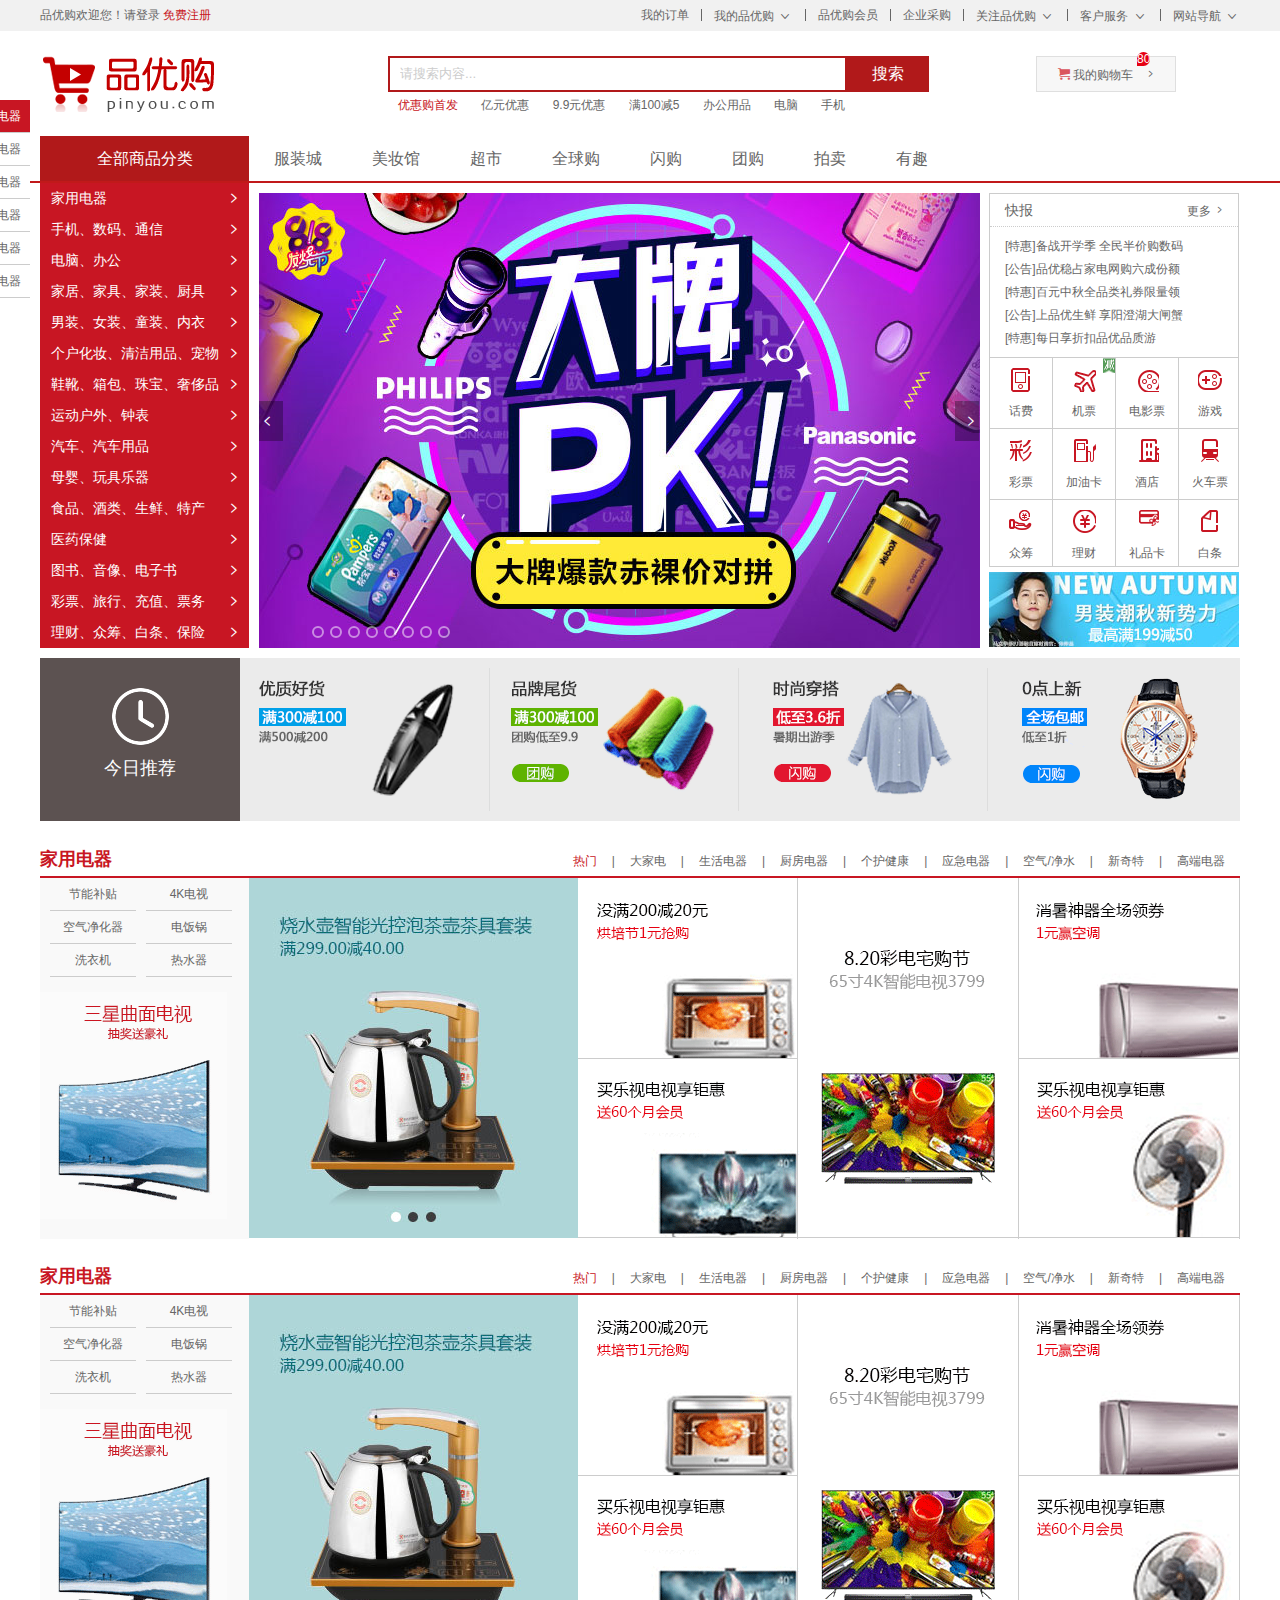
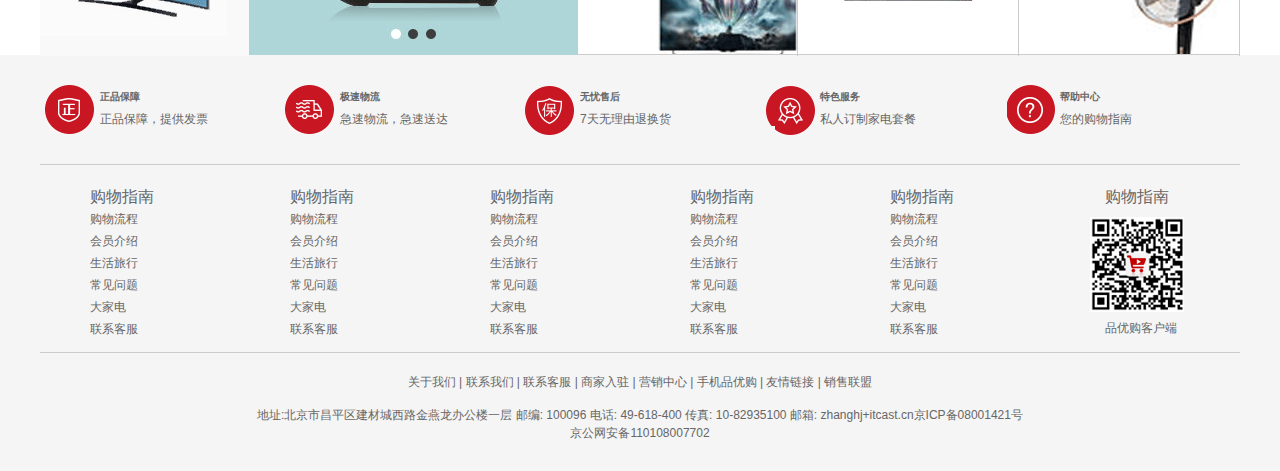
<file: index.html>
<!DOCTYPE html>
<html lang="en">

<head>
  <meta charset="UTF-8">
  <meta http-equiv="X-UA-Compatible" content="IE=edge">
  <meta name="viewport" content="width=device-width, initial-scale=1.0">
  <title>首页</title>
  <!-- 引入ico图标 -->
  <link rel="shortcut icon" href="./favicon.ico">
  <!-- 初始样式 -->
  <link rel="stylesheet" href="css/base.css">
  <!-- 公共样式 -->
  <link rel="stylesheet" href="css/common.css">
  <!-- 首页样式 -->
  <link rel="stylesheet" href="css/index.css">
</head>

<body>
  <!-- shortcut 开始 -->
  <div class="shortcut">
    <div class="w">
      <div class="fl">
        <ul>
          <li>品优购欢迎您！</li>
          <li>
            <a href="#">请登录</a>
            <a href="#" class="style-red">免费注册</a>
          </li>
        </ul>
      </div>

      <div class="fr">
        <ul>
          <li><a href="">我的订单</a></li>
          <li class="spacer"></li>
          <li>
            <a href="">我的品优购</a>
            <i class="icomoon"></i>
          </li>
          <li class="spacer"></li>
          <li><a href="">品优购会员</a></li>
          <li class="spacer"></li>
          <li><a href="">企业采购</a></li>
          <li class="spacer"></li>
          <li>
            <a href="">关注品优购</a>
            <i class="icomoon"></i>
          </li>
          <li class="spacer"></li>
          <li>
            <a href="">客户服务</a>
            <i class="icomoon"></i>
          </li>
          <li class="spacer"></li>
          <li>
            <a href="">网站导航</a>
            <i class="icomoon"></i>
          </li>
        </ul>
      </div>
    </div>
  </div>
  <!-- shortcut 结束 -->

  <!-- header 开始 -->
  <div class="header w">
    <div class="logo">
      <h1>
        <a href="index.html">品优购</a>
      </h1>
    </div>
    <!-- search -->
    <div class="search">
      <input type="text" class="text" value="请搜索内容...">
      <button class="btn">搜索</button>
    </div>
    <!-- hotword -->
    <div class="hotword">
      <a href="#" class="style-red">优惠购首发</a>
      <a href="#">亿元优惠</a>
      <a href="#">9.9元优惠</a>
      <a href="#">满100减5</a>
      <a href="#">办公用品</a>
      <a href="#">电脑</a>
      <a href="#">手机</a>
    </div>
    <div class="shopcar">
      <i class="car"></i>
      我的购物车
      <i class="arrow"></i>
      <i class="count">80</i>
    </div>
  </div>
  <!-- header 结束 -->

  <!-- nav 开始 -->
  <div class="nav">
    <div class="w">
      <div class="dropdown fl">
        <div class="dt">全部商品分类</div>
        <div class="dd">
          <ul>
            <li class="menu-item"><a href="#">家用电器</a><i></i></li>
            <li class="menu-item"><a href="list.html">手机、数码、通信</a><i></i></li>
            <li class="menu-item"><a href="#">电脑、办公</a><i></i></li>
            <li class="menu-item"><a href="#">家居、家具、家装、厨具</a><i></i></li>
            <li class="menu-item"><a href="#">男装、女装、童装、内衣</a><i></i></li>
            <li class="menu-item"><a href="#">个户化妆、清洁用品、宠物</a><i></i></li>
            <li class="menu-item"><a href="#">鞋靴、箱包、珠宝、奢侈品</a><i></i></li>
            <li class="menu-item"><a href="#">运动户外、钟表</a><i></i></li>
            <li class="menu-item"><a href="#">汽车、汽车用品</a><i></i></li>
            <li class="menu-item"><a href="#">母婴、玩具乐器</a><i></i></li>
            <li class="menu-item"><a href="#">食品、酒类、生鲜、特产</a><i></i></li>
            <li class="menu-item"><a href="#">医药保健</a><i></i></li>
            <li class="menu-item"><a href="#">图书、音像、电子书</a><i></i></li>
            <li class="menu-item"><a href="#">彩票、旅行、充值、票务</a><i></i></li>
            <li class="menu-item"><a href="#">理财、众筹、白条、保险</a><i></i></li>
          </ul>
        </div>
      </div>
      <div class="navitems fl">
        <ul>
          <li><a href="#">服装城</a></li>
          <li><a href="#">美妆馆</a></li>
          <li><a href="#">超市</a></li>
          <li><a href="#">全球购</a></li>
          <li><a href="#">闪购</a></li>
          <li><a href="#">团购</a></li>
          <li><a href="#">拍卖</a></li>
          <li><a href="#">有趣</a></li>
        </ul>
      </div>
    </div>
  </div>
  <!-- nav结束 -->

  <!-- main 开始 -->
  <div class="w">
    <div class="main">
      <div class="focus fl">
        <a href="#" class="arrow-l">  </a>
        <a href="#" class="arrow-r">  </a>
        <!-- <img src="upload/focus.jpg" alt=""> -->
        <ul>
          <li><a href="#"><img src="upload/focus.jpg" alt=""></a></li>
        </ul>
        <ol class="circle">
          <li></li>
          <li></li>
          <li></li>
          <li></li>
          <li></li>
          <li></li>
          <li></li>
          <li></li>
        </ol>
      </div>
      <div class="newsflash fr">
        <div class="news">
          <div class="news-hd">
            快报
            <a href="#">更多</a>
          </div>
          <div class="news-bd">
            <ul>
              <li><a href="#">[特惠]备战开学季 全民半价购数码</a></li>
              <li><a href="#">[公告]品优稳占家电网购六成份额</a></li>
              <li><a href="#">[特惠]百元中秋全品类礼券限量领</a></li>
              <li><a href="#">[公告]上品优生鲜 享阳澄湖大闸蟹</a></li>
              <li><a href="#">[特惠]每日享折扣品优品质游</a></li>
            </ul>
          </div>
        </div>
        <div class="lifeservice">
          <ul>
            <li>
              <a href="#">
                <i class="service_ico service_ico_huafei"></i>
                <p>话费</p>
              </a>
            </li>
            <li>
              <a href="#">
                <i class="service_ico service_ico_feiji"></i>
                <p>机票</p>
              </a>
              <span class="hot"></span>
            </li>
            <li>
              <a href="#">
                <i class="service_ico service_ico_dianyingpiao"></i>
                <p>电影票</p>
              </a>
            </li>
            <li>
              <a href="#">
                <i class="service_ico service_ico_game"></i>
                <p>游戏</p>
              </a>
            </li>
            <li>
              <a href="#">
                <i class="service_ico service_ico_caipiao"></i>
                <p>彩票</p>
              </a>
            </li>
            <li>
              <a href="#">
                <i class="service_ico service_ico_jiayouka"></i>
                <p>加油卡</p>
              </a>
            </li>
            <li>
              <a href="#">
                <i class="service_ico service_ico_jiudian"></i>
                <p>酒店</p>
              </a>
            </li>
            <li>
              <a href="#">
                <i class="service_ico service_ico_huochepiao"></i>
                <p>火车票</p>
              </a>
            </li>
            <li>
              <a href="#">
                <i class="service_ico service_ico_zhongchou"></i>
                <p>众筹</p>
              </a>
            </li>
            <li>
              <a href="#">
                <i class="service_ico service_ico_licai"></i>
                <p>理财</p>
              </a>
            </li>
            <li>
              <a href="#">
                <i class="service_ico service_ico_lipinka"></i>
                <p>礼品卡</p>
              </a>
            </li>
            <li>
              <a href="#">
                <i class="service_ico service_ico_baitiao"></i>
                <p>白条</p>
              </a>
            </li>
          </ul>
        </div>
        <div class="bargain">
          <img src="upload/bargain.jpg" alt="">
        </div>
      </div>
    </div>
  </div>
  <!-- main 结束 -->

  <!-- 推荐服务模块 开始 -->
  <div class="recommend w">
    <div class="recom-hd fl">
      <img src="img/clock.png" alt="">
      <h3>今日推荐</h3>
    </div>
    <div class="recom-bd fl">
      <ul>
        <li>
          <a href="#">
            <img src="upload/today01.png" alt="">
          </a>
        </li>
        <li>
          <a href="#">
            <img src="upload/today02.png" alt="">
          </a>
        </li>
        <li>
          <a href="#">
            <img src="upload/today03.png" alt="">
          </a>
        </li>
        <li class="last">
          <a href="#">
            <img src="upload/today04.png" alt="">
          </a>
        </li>
      </ul>
    </div>
  </div>
  <!-- 推荐服务模块 结束 -->

  <!-- 楼层区 开始 -->
  <div class="floor">
    <div class="jiadian w">
      <div class="box-hd">
        <h3>家用电器</h3>
        <div class="tab-list">
          <ul>
            <li><a href="#" class="style-red">热门</a>|</li>
            <li><a href="#">大家电</a>|</li>
            <li><a href="#">生活电器</a>|</li>
            <li><a href="#">厨房电器</a>|</li>
            <li><a href="#">个护健康</a>|</li>
            <li><a href="#">应急电器</a>|</li>
            <li><a href="#">空气/净水</a>|</li>
            <li><a href="#">新奇特</a>|</li>
            <li><a href="#">高端电器</a></li>
          </ul>
        </div>
      </div>
      <div class="box-bd">
        <ul class="tab-con">
          <li class="w209">
            <ul class="tab-con-list">
              <li>
                <a href="#">节能补贴</a>
              </li>
              <li>
                <a href="#">4K电视</a>
              </li>
              <li>
                <a href="#">空气净化器</a>
              </li>
              <li>
                <a href="#">电饭锅</a>
              </li>
              <li>
                <a href="#">洗衣机</a>
              </li>
              <li>
                <a href="#">热水器</a>
              </li>
            </ul>
            <img src="upload/floor-1-1.png" alt="">
          </li>
          <li class="w329">
            <img src="upload/pic1.jpg" alt="">
          </li>
          <li class="w219">
            <div class="tab-con-item">
              <a href="#">
                <img src="upload/floor-1-2.png" alt="">
              </a>
            </div>
            <div class="tab-con-item">
              <a href="#">
                <img src="upload/floor-1-3.png" alt="">
              </a>
            </div>
          </li>
          <li class="w220">
            <div class="tab-con-item">
              <a href="#">
                <img src="upload/floor-1-4.png" alt="">
              </a>
            </div>
          </li>
          <li class="w220">
            <div class="tab-con-item">
              <a href="#">
                <img src="upload/floor-1-5.png" alt="">
              </a>
            </div>
            <div class="tab-con-item">
              <a href="#">
                <img src="upload/floor-1-6.png" alt="">
              </a>
            </div>
          </li>
        </ul>
      </div>
    </div>
  </div>
  <div class="floor">
    <div class="jiadian w">
      <div class="box-hd">
        <h3>家用电器</h3>
        <div class="tab-list">
          <ul>
            <li><a href="#" class="style-red">热门</a>|</li>
            <li><a href="#">大家电</a>|</li>
            <li><a href="#">生活电器</a>|</li>
            <li><a href="#">厨房电器</a>|</li>
            <li><a href="#">个护健康</a>|</li>
            <li><a href="#">应急电器</a>|</li>
            <li><a href="#">空气/净水</a>|</li>
            <li><a href="#">新奇特</a>|</li>
            <li><a href="#">高端电器</a></li>
          </ul>
        </div>
      </div>
      <div class="box-bd">
        <ul class="tab-con">
          <li class="w209">
            <ul class="tab-con-list">
              <li>
                <a href="#">节能补贴</a>
              </li>
              <li>
                <a href="#">4K电视</a>
              </li>
              <li>
                <a href="#">空气净化器</a>
              </li>
              <li>
                <a href="#">电饭锅</a>
              </li>
              <li>
                <a href="#">洗衣机</a>
              </li>
              <li>
                <a href="#">热水器</a>
              </li>
            </ul>
            <img src="upload/floor-1-1.png" alt="">
          </li>
          <li class="w329">
            <img src="upload/pic1.jpg" alt="">
          </li>
          <li class="w219">
            <div class="tab-con-item">
              <a href="#">
                <img src="upload/floor-1-2.png" alt="">
              </a>
            </div>
            <div class="tab-con-item">
              <a href="#">
                <img src="upload/floor-1-3.png" alt="">
              </a>
            </div>
          </li>
          <li class="w220">
            <div class="tab-con-item">
              <a href="#">
                <img src="upload/floor-1-4.png" alt="">
              </a>
            </div>
          </li>
          <li class="w220">
            <div class="tab-con-item">
              <a href="#">
                <img src="upload/floor-1-5.png" alt="">
              </a>
            </div>
            <div class="tab-con-item">
              <a href="#">
                <img src="upload/floor-1-6.png" alt="">
              </a>
            </div>
          </li>
        </ul>
      </div>
    </div>
  </div>
  <!-- 楼层区 结束 -->

  <!-- 电梯导航 开始 -->
  <div class="fixedtool">
    <ul>
      <li class="current">
        <a href="#">家用电器</a>
      </li>
      <li>
        <a href="#">家用电器</a>
      </li>
      <li>
        <a href="#">家用电器</a>
      </li>
      <li>
        <a href="#">家用电器</a>
      </li>
      <li>
        <a href="#">家用电器</a>
      </li>
      <li>
        <a href="#">家用电器</a>
      </li>
    </ul>
  </div>
  <!-- 电梯导航 结束 -->

  <!-- footer 开始 -->
  <div class="footer">
    <div class="w">
      <!-- mod_service -->
      <div class="mod_service">
        <ul>
          <li>
            <i class="mod-service-icon mod_service_zheng"></i>
            <div class="mod_service_tit">
              <h5>正品保障</h5>
              <p>正品保障，提供发票</p>
            </div>
          </li>
          <li>
            <i class="mod-service-icon mod_service_kuai"></i>
            <div class="mod_service_tit">
              <h5>极速物流</h5>
              <p>急速物流，急速送达</p>
            </div>
          </li>
          <li>
            <i class="mod-service-icon mod_service_wu"></i>
            <div class="mod_service_tit">
              <h5>无忧售后</h5>
              <p>7天无理由退换货</p>
            </div>
          </li>
          <li>
            <i class="mod-service-icon mod_service_te"></i>
            <div class="mod_service_tit">
              <h5>特色服务</h5>
              <p>私人订制家电套餐</p>
            </div>
          </li>
          <li>
            <i class="mod-service-icon mod_service_bang"></i>
            <div class="mod_service_tit">
              <h5>帮助中心</h5>
              <p>您的购物指南</p>
            </div>
          </li>
        </ul>
      </div>
      <!-- mod_help -->
      <div class="mod_help">
        <dl class="mod_help_item">
          <dt>购物指南</dt>
          <dd><a href="#">购物流程</a></dd>
          <dd><a href="#">会员介绍</a></dd>
          <dd><a href="#">生活旅行</a></dd>
          <dd><a href="#">常见问题</a></dd>
          <dd><a href="#">大家电</a></dd>
          <dd><a href="#">联系客服</a></dd>
        </dl>
        <dl class="mod_help_item">
          <dt>购物指南</dt>
          <dd><a href="#">购物流程</a></dd>
          <dd><a href="#">会员介绍</a></dd>
          <dd><a href="#">生活旅行</a></dd>
          <dd><a href="#">常见问题</a></dd>
          <dd><a href="#">大家电</a></dd>
          <dd><a href="#">联系客服</a></dd>
        </dl>
        <dl class="mod_help_item">
          <dt>购物指南</dt>
          <dd><a href="#">购物流程</a></dd>
          <dd><a href="#">会员介绍</a></dd>
          <dd><a href="#">生活旅行</a></dd>
          <dd><a href="#">常见问题</a></dd>
          <dd><a href="#">大家电</a></dd>
          <dd><a href="#">联系客服</a></dd>
        </dl>
        <dl class="mod_help_item">
          <dt>购物指南</dt>
          <dd><a href="#">购物流程</a></dd>
          <dd><a href="#">会员介绍</a></dd>
          <dd><a href="#">生活旅行</a></dd>
          <dd><a href="#">常见问题</a></dd>
          <dd><a href="#">大家电</a></dd>
          <dd><a href="#">联系客服</a></dd>
        </dl>
        <dl class="mod_help_item">
          <dt>购物指南</dt>
          <dd><a href="#">购物流程</a></dd>
          <dd><a href="#">会员介绍</a></dd>
          <dd><a href="#">生活旅行</a></dd>
          <dd><a href="#">常见问题</a></dd>
          <dd><a href="#">大家电</a></dd>
          <dd><a href="#">联系客服</a></dd>
        </dl>
        <dl class="mod_help_item mod_help_app">
          <dt>购物指南</dt>
          <dd>
            <img src="./upload/erweima.png" alt="">
            <p>品优购客户端</p>
          </dd>
        </dl>
      </div>
      <!-- mod_copyright -->
      <div class="mod_copyright">
        <p class="mod_copyright_links">
          关于我们 | 联系我们 | 联系客服 | 商家入驻 | 营销中心 | 手机品优购 | 友情链接 | 销售联盟
        </p>
        <p class="mod_copyright_info">
          地址:北京市昌平区建材城西路金燕龙办公楼一层
          邮编: 100096 电话: 49-618-400 传真: 10-82935100
          邮箱: zhanghj+itcast.cn京ICP备08001421号
          <br>
          京公网安备110108007702
        </p>
      </div>
    </div>
  </div>
  <!-- footer 结束 -->
</body>

</html>
</file>
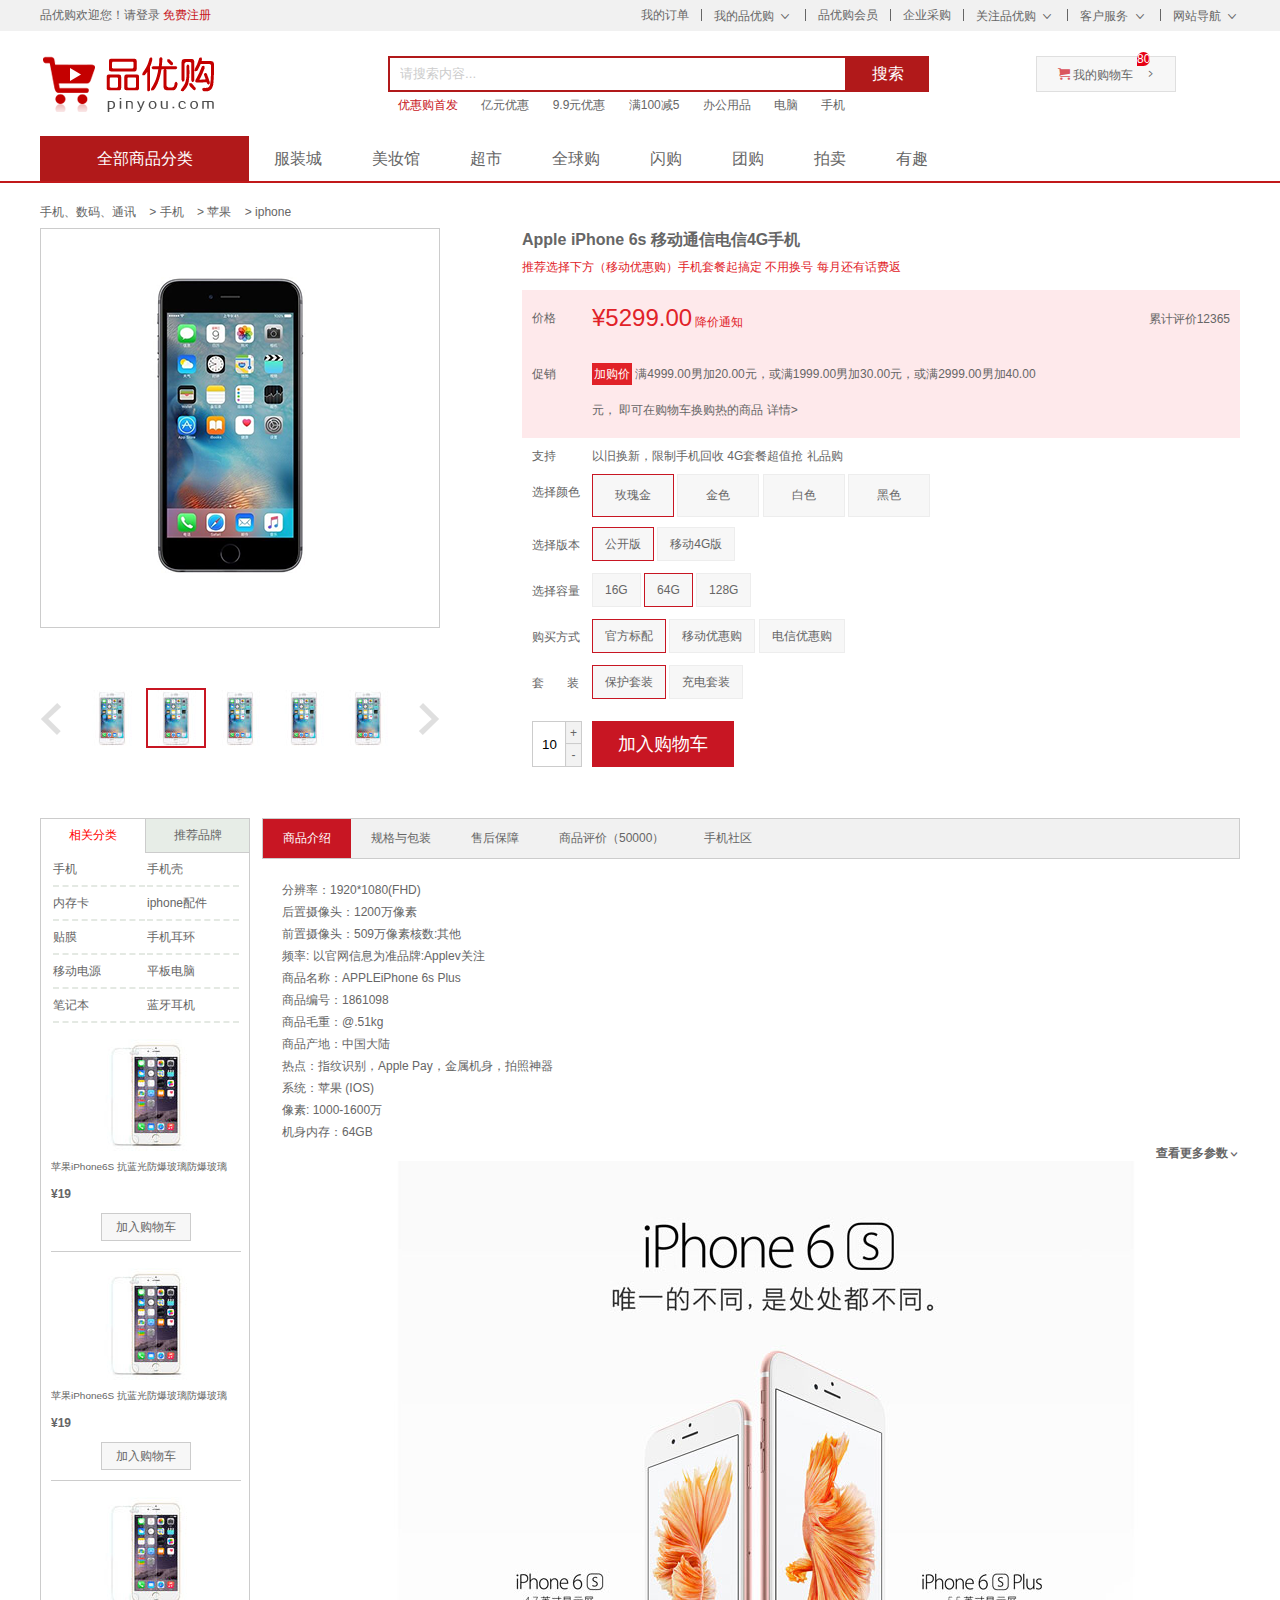
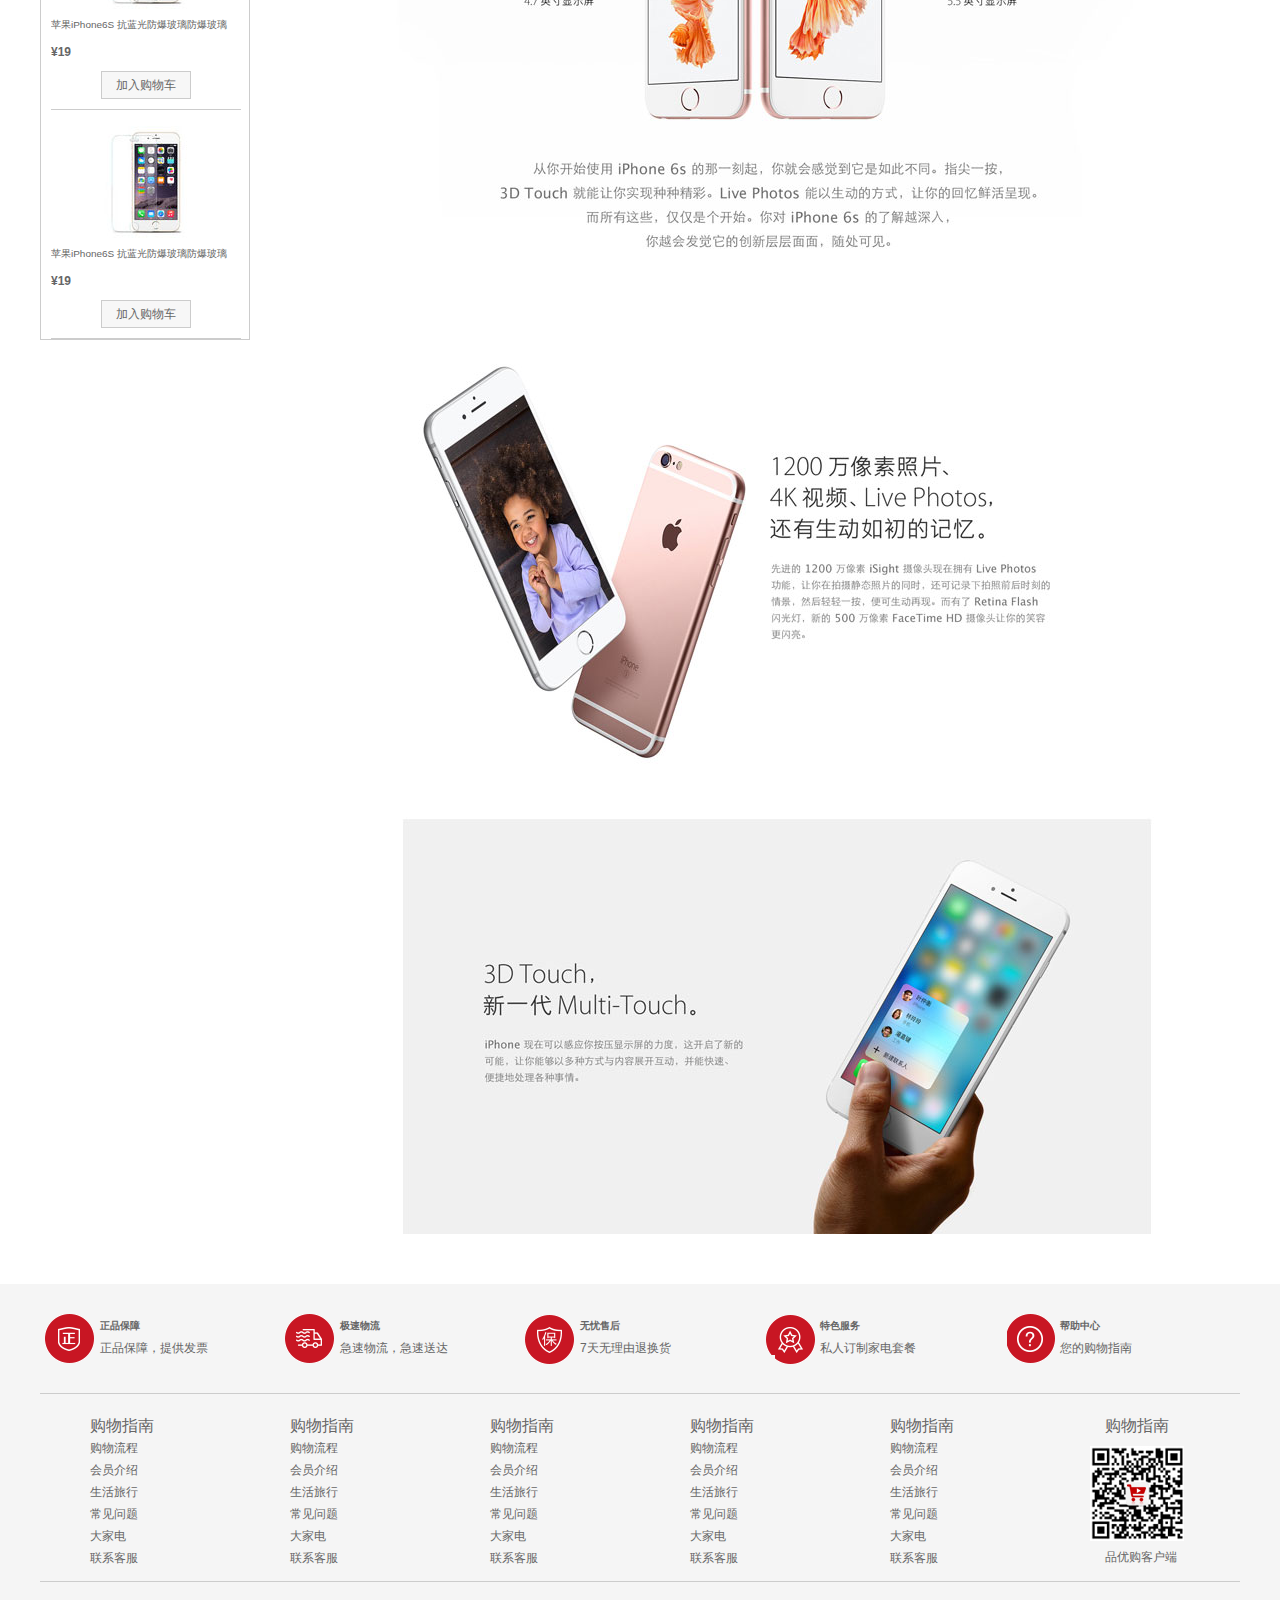
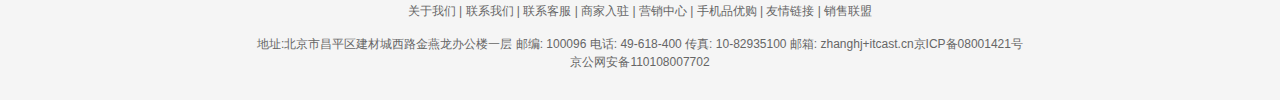
<file: detail.html>
<!DOCTYPE html>
<html lang="en">

<head>
  <meta charset="UTF-8">
  <meta http-equiv="X-UA-Compatible" content="IE=edge">
  <meta name="viewport" content="width=device-width, initial-scale=1.0">
  <title>详情页面</title>
  <!-- 引入ico图标 -->
  <link rel="shortcut icon" href="./favicon.ico">
  <!-- 初始样式 -->
  <link rel="stylesheet" href="css/base.css">
  <!-- 公共样式 -->
  <link rel="stylesheet" href="css/common.css">
  <!-- 详情页样式 -->
  <link rel="stylesheet" href="css/detail.css">
</head>

<body>
  <!-- shortcut 开始 -->
  <div class="shortcut">
    <div class="w">
      <div class="fl">
        <ul>
          <li>品优购欢迎您！</li>
          <li>
            <a href="#">请登录</a>
            <a href="#" class="style-red">免费注册</a>
          </li>
        </ul>
      </div>

      <div class="fr">
        <ul>
          <li><a href="">我的订单</a></li>
          <li class="spacer"></li>
          <li>
            <a href="">我的品优购</a>
            <i class="icomoon"></i>
          </li>
          <li class="spacer"></li>
          <li><a href="">品优购会员</a></li>
          <li class="spacer"></li>
          <li><a href="">企业采购</a></li>
          <li class="spacer"></li>
          <li>
            <a href="">关注品优购</a>
            <i class="icomoon"></i>
          </li>
          <li class="spacer"></li>
          <li>
            <a href="">客户服务</a>
            <i class="icomoon"></i>
          </li>
          <li class="spacer"></li>
          <li>
            <a href="">网站导航</a>
            <i class="icomoon"></i>
          </li>
        </ul>
      </div>
    </div>
  </div>
  <!-- shortcut 结束 -->

  <!-- header 开始 -->
  <div class="header w">
    <div class="logo">
      <h1>
        <a href="index.html">品优购</a>
      </h1>
    </div>
    <!-- search -->
    <div class="search">
      <input type="text" class="text" value="请搜索内容...">
      <button class="btn">搜索</button>
    </div>
    <!-- hotword -->
    <div class="hotword">
      <a href="#" class="style-red">优惠购首发</a>
      <a href="#">亿元优惠</a>
      <a href="#">9.9元优惠</a>
      <a href="#">满100减5</a>
      <a href="#">办公用品</a>
      <a href="#">电脑</a>
      <a href="#">手机</a>
    </div>
    <div class="shopcar">
      <i class="car"></i>
      我的购物车
      <i class="arrow"></i>
      <i class="count">80</i>
    </div>
  </div>
  <!-- header 结束 -->

  <!-- nav 开始 -->
  <div class="nav">
    <div class="w">
      <div class="dropdown fl">
        <div class="dt">全部商品分类</div>
        <div class="dd" style="display: none;">
          <ul>
            <li class="menu-item"><a href="#">家用电器</a><i></i></li>
            <li class="menu-item"><a href="#">手机、数码、通信</a><i></i></li>
            <li class="menu-item"><a href="#">电脑、办公</a><i></i></li>
            <li class="menu-item"><a href="#">家居、家具、家装、厨具</a><i></i></li>
            <li class="menu-item"><a href="#">男装、女装、童装、内衣</a><i></i></li>
            <li class="menu-item"><a href="#">个户化妆、清洁用品、宠物</a><i></i></li>
            <li class="menu-item"><a href="#">鞋靴、箱包、珠宝、奢侈品</a><i></i></li>
            <li class="menu-item"><a href="#">运动户外、钟表</a><i></i></li>
            <li class="menu-item"><a href="#">汽车、汽车用品</a><i></i></li>
            <li class="menu-item"><a href="#">母婴、玩具乐器</a><i></i></li>
            <li class="menu-item"><a href="#">食品、酒类、生鲜、特产</a><i></i></li>
            <li class="menu-item"><a href="#">医药保健</a><i></i></li>
            <li class="menu-item"><a href="#">图书、音像、电子书</a><i></i></li>
            <li class="menu-item"><a href="#">彩票、旅行、充值、票务</a><i></i></li>
            <li class="menu-item"><a href="#">理财、众筹、白条、保险</a><i></i></li>
          </ul>
        </div>
      </div>
      <div class="navitems fl">
        <ul>
          <li><a href="#">服装城</a></li>
          <li><a href="#">美妆馆</a></li>
          <li><a href="#">超市</a></li>
          <li><a href="#">全球购</a></li>
          <li><a href="#">闪购</a></li>
          <li><a href="#">团购</a></li>
          <li><a href="#">拍卖</a></li>
          <li><a href="#">有趣</a></li>
        </ul>
      </div>
    </div>
  </div>
  <!-- nav结束 -->

  <!-- 详情页 开始 -->
  <div class="de_container w">
    <!-- 面包屑导航 -->
    <div class="crumb_wrap">
      <a href="#">手机、数码、通讯</a>
      > <a href="#">手机</a>
      > <a href="#">苹果</a>
      > <a href="#">iphone</a>
    </div>

    <!-- 产品介绍模块 -->
    <div class="product_intro clearfix">
      <!-- 预览区域 -->
      <div class="preview_wrap fl">
        <div class="preview_img">
          <img src="upload/s3.png" alt="">
        </div>
  
        <div class="preview_list">
          <a href="#" class="arrow_prev"></a>
          <a href="#" class="arrow_next"></a>
          <ul class="list_item">
            <li>
              <img src="upload/pre.jpg" alt="">
            </li>
            <li class="current">
              <img src="upload/pre.jpg" alt="">
            </li>
            <li>
              <img src="upload/pre.jpg" alt="">
            </li>
            <li>
              <img src="upload/pre.jpg" alt="">
            </li>
            <li>
              <img src="upload/pre.jpg" alt="">
            </li>
          </ul>
        </div>
      </div>

      <!-- 产品详细信息 -->
      <div class="itemInfo_wrap fr">
        <div class="sku_name">
          Apple iPhone 6s
          移动通信电信4G手机
        </div>
        <div class="news">
          推荐选择下方（移动优惠购）手机套餐起搞定 不用换号 每月还有话费返
        </div>
        <div class="summary">
          <dl class="summary_price">
            <dt>价格</dt>
            <dd><i class="price">&yen;5299.00</i> <a href="#">降价通知</a> <div class="remark">累计评价12365</div></dd>
          </dl>   
  
          <dl class="summary_promotion">
            <dt>促销</dt>
              <dd>
                <em>加购价</em>
                满4999.00男加20.00元，或满1999.00男加30.00元，或满2999.00男加40.00元，
                即可在购物车换购热的商品 
                <a href="#">详情></a>
              </dd>         
          </dl>   
  
          <dl class="summary_support">
            <dt>支持</dt>
              <dd>
                以旧换新，限制手机回收 4G套餐超值抢 礼品购
              </dd>         
          </dl>   
  
          <dl class="choose_color">
            <dt>选择颜色</dt>
              <dd>
                <a href="javascript:;" class="current">玫瑰金</a>
                <a href="javascript:;">金色</a>
                <a href="javascript:;">白色</a>
                <a href="javascript:;">黑色</a>
              </dd>         
          </dl> 
          
          <dl class="choose_version">
            <dt>选择版本</dt>
            <dd>
              <a href="javascript:;" class="current">公开版</a>
              <a href="javascript:;">移动4G版</a>
            </dd>
          </dl>  
  
          <dl class="choose_capacity">
            <dt>选择容量</dt>
            <dd>
              <a href="javascript:;">16G</a>
              <a href="javascript:;" class="current">64G</a>
              <a href="javascript:;">128G</a>
            </dd>
          </dl>  
  
          <dl class="choose_buy">
            <dt>购买方式</dt>
            <dd>
              <a href="javascript:;" class="current">官方标配</a>
              <a href="javascript:;">移动优惠购</a>
              <a href="javascript:;">电信优惠购</a>
            </dd>
          </dl>  
  
          <dl class="choose_suit">
            <dt>
              套
              &nbsp;&nbsp;&nbsp;&nbsp;&nbsp;
              装
            </dt>
            <dd>
              <a href="javascript:;" class="current">保护套装</a>
              <a href="javascript:;">充电套装</a>
            </dd>
          </dl> 
          
          <div class="choose_btns">
            <div class="choose_amount">
              <input type="text" value="10">
              <a href="jacascript:;" class="add">+</a>
              <a href="jacascript:;" class="reduce">-</a>
            </div>
            <a href="#" class="addcar">
              加入购物车
            </a>
          </div>
        </div>
      </div>
    </div>

    <!-- 产品细节模块 -->
    <div class="product_detail clearfix">
      <div class="aside fl">
        <div class="tab_list">
          <ul>
            <li class="first_tab current">相关分类</li>
            <li class="second_tab">推荐品牌</li>
          </ul>
        </div>

        <div class="tab_link clearfix">
          <ul>
            <li>
              <a href="#">手机</a>
            </li>
            <li>
              <a href="#">手机壳</a>
            </li>
            <li>
              <a href="#">内存卡</a>
            </li>
            <li>
              <a href="#">iphone配件</a>
            </li>
            <li>
              <a href="#">贴膜</a>
            </li>
            <li>
              <a href="#">手机耳环</a>
            </li>
            <li>
              <a href="#">移动电源</a>
            </li>
            <li>
              <a href="#">平板电脑</a>
            </li>
            <li>
              <a href="#">笔记本</a>
            </li>
            <li>
              <a href="#">蓝牙耳机</a>
            </li>
          </ul>
        </div>

        <div class="tab_con">
          <ul>
            <li>
              <img src="upload/aside_img.jpg" alt="">
              <h5>苹果iPhone6S 抗蓝光防爆玻璃防爆玻璃</h5>
              <div class="aside_price">
                ¥19
              </div>
              <a href="#" class="as_addcar">加入购物车</a>
            </li>
            <li>
              <img src="upload/aside_img.jpg" alt="">
              <h5>苹果iPhone6S 抗蓝光防爆玻璃防爆玻璃</h5>
              <div class="aside_price">
                ¥19
              </div>
              <a href="#" class="as_addcar">加入购物车</a>
            </li>
            <li>
              <img src="upload/aside_img.jpg" alt="">
              <h5>苹果iPhone6S 抗蓝光防爆玻璃防爆玻璃</h5>
              <div class="aside_price">
                ¥19
              </div>
              <a href="#" class="as_addcar">加入购物车</a>
            </li>
            <li>
              <img src="upload/aside_img.jpg" alt="">
              <h5>苹果iPhone6S 抗蓝光防爆玻璃防爆玻璃</h5>
              <div class="aside_price">
                ¥19
              </div>
              <a href="#" class="as_addcar">加入购物车</a>
            </li>
          </ul>
        </div>
      </div>

      <div class="detail fr">
        <div class="detail_tab_list">
          <ul>
            <li class="current">商品介绍</li>
            <li>规格与包装</li>
            <li>售后保障</li>
            <li>商品评价（50000）</li>
            <li>手机社区</li>
          </ul>
        </div>
        <div class="detail_tab_con">
          <div class="item_info">
              <li>分辨率：1920*1080(FHD)</li>
              <li>后置摄像头：1200万像素</li>
              <li>前置摄像头：509万像素核数:其他</li>
              <li>频率: 以官网信息为准品牌:Applev关注</li>
              <li>商品名称：APPLEiPhone 6s Plus</li>
              <li>商品编号：1861098</li>
              <li>商品毛重：@.51kg</li>
              <li>商品产地：中国大陆</li>
              <li>热点：指纹识别，Apple Pay，金属机身，拍照神器</li>
              <li>系统：苹果 (IOS)</li>
              <li>像素: 1000-1600万</li>
              <li>机身内存：64GB</li>
            </ul>
            <p>
              <a href="#" class="more">查看更多参数</a>
            </p>
            <img src="upload/detail_img1.jpg" alt="">
            <img src="upload/detail_img2.jpg" alt="">
            <img src="upload/detail_img3.jpg" alt="">
          </div>
        </div>
      </div>
    </div>
  </div>
  <!-- 详情页 结束 -->

  <!-- footer 开始 -->
  <div class="footer">
    <div class="w">
      <!-- mod_service -->
      <div class="mod_service">
        <ul>
          <li>
            <i class="mod-service-icon mod_service_zheng"></i>
            <div class="mod_service_tit">
              <h5>正品保障</h5>
              <p>正品保障，提供发票</p>
            </div>
          </li>
          <li>
            <i class="mod-service-icon mod_service_kuai"></i>
            <div class="mod_service_tit">
              <h5>极速物流</h5>
              <p>急速物流，急速送达</p>
            </div>
          </li>
          <li>
            <i class="mod-service-icon mod_service_wu"></i>
            <div class="mod_service_tit">
              <h5>无忧售后</h5>
              <p>7天无理由退换货</p>
            </div>
          </li>
          <li>
            <i class="mod-service-icon mod_service_te"></i>
            <div class="mod_service_tit">
              <h5>特色服务</h5>
              <p>私人订制家电套餐</p>
            </div>
          </li>
          <li>
            <i class="mod-service-icon mod_service_bang"></i>
            <div class="mod_service_tit">
              <h5>帮助中心</h5>
              <p>您的购物指南</p>
            </div>
          </li>
        </ul>
      </div>
      <!-- mod_help -->
      <div class="mod_help">
        <dl class="mod_help_item">
          <dt>购物指南</dt>
          <dd><a href="#">购物流程</a></dd>
          <dd><a href="#">会员介绍</a></dd>
          <dd><a href="#">生活旅行</a></dd>
          <dd><a href="#">常见问题</a></dd>
          <dd><a href="#">大家电</a></dd>
          <dd><a href="#">联系客服</a></dd>
        </dl>
        <dl class="mod_help_item">
          <dt>购物指南</dt>
          <dd><a href="#">购物流程</a></dd>
          <dd><a href="#">会员介绍</a></dd>
          <dd><a href="#">生活旅行</a></dd>
          <dd><a href="#">常见问题</a></dd>
          <dd><a href="#">大家电</a></dd>
          <dd><a href="#">联系客服</a></dd>
        </dl>
        <dl class="mod_help_item">
          <dt>购物指南</dt>
          <dd><a href="#">购物流程</a></dd>
          <dd><a href="#">会员介绍</a></dd>
          <dd><a href="#">生活旅行</a></dd>
          <dd><a href="#">常见问题</a></dd>
          <dd><a href="#">大家电</a></dd>
          <dd><a href="#">联系客服</a></dd>
        </dl>
        <dl class="mod_help_item">
          <dt>购物指南</dt>
          <dd><a href="#">购物流程</a></dd>
          <dd><a href="#">会员介绍</a></dd>
          <dd><a href="#">生活旅行</a></dd>
          <dd><a href="#">常见问题</a></dd>
          <dd><a href="#">大家电</a></dd>
          <dd><a href="#">联系客服</a></dd>
        </dl>
        <dl class="mod_help_item">
          <dt>购物指南</dt>
          <dd><a href="#">购物流程</a></dd>
          <dd><a href="#">会员介绍</a></dd>
          <dd><a href="#">生活旅行</a></dd>
          <dd><a href="#">常见问题</a></dd>
          <dd><a href="#">大家电</a></dd>
          <dd><a href="#">联系客服</a></dd>
        </dl>
        <dl class="mod_help_item mod_help_app">
          <dt>购物指南</dt>
          <dd>
            <img src="./upload/erweima.png" alt="">
            <p>品优购客户端</p>
          </dd>
        </dl>
      </div>
      <!-- mod_copyright -->
      <div class="mod_copyright">
        <p class="mod_copyright_links">
          关于我们 | 联系我们 | 联系客服 | 商家入驻 | 营销中心 | 手机品优购 | 友情链接 | 销售联盟
        </p>
        <p class="mod_copyright_info">
          地址:北京市昌平区建材城西路金燕龙办公楼一层
          邮编: 100096 电话: 49-618-400 传真: 10-82935100
          邮箱: zhanghj+itcast.cn京ICP备08001421号
          <br>
          京公网安备110108007702
        </p>
      </div>
    </div>
  </div>
  <!-- footer 结束 -->
</body>

</html>
</file>
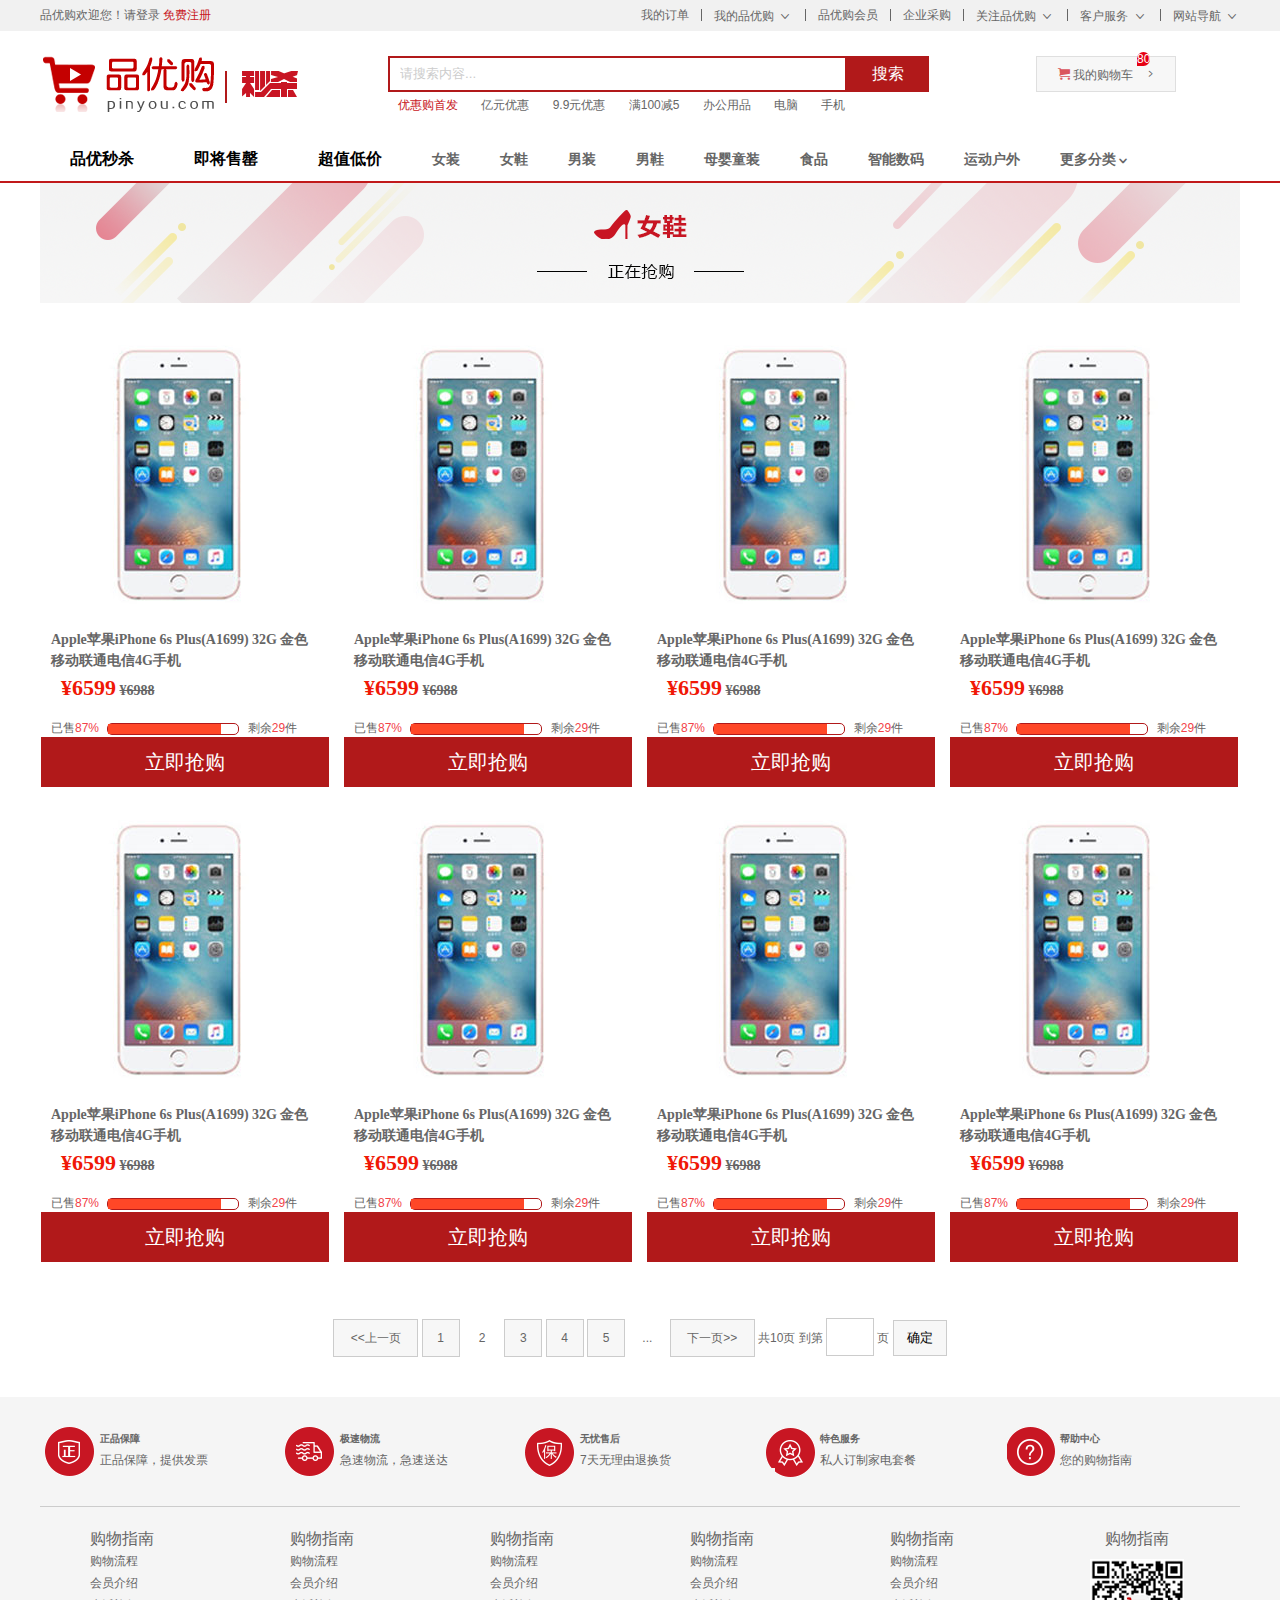
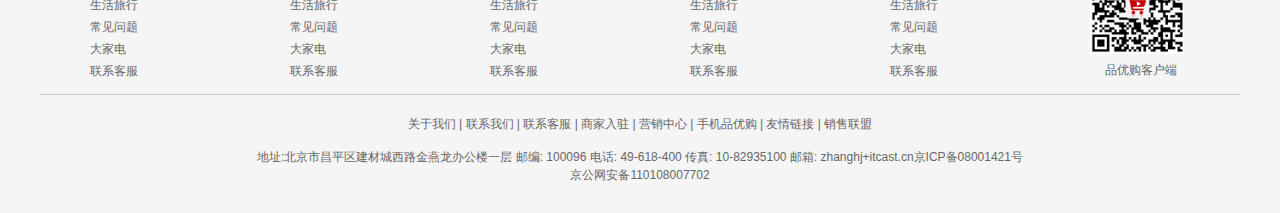
<file: list.html>
<!DOCTYPE html>
<html lang="en">

<head>
  <meta charset="UTF-8">
  <meta http-equiv="X-UA-Compatible" content="IE=edge">
  <meta name="viewport" content="width=device-width, initial-scale=1.0">
  <title>列表页-手机页面</title>
  <meta name="description" content="品优购">
  <meta name="Keywords" conent="网上购物">
  <!-- 引入ico图标 -->
  <link rel="shortcut icon" href="./favicon.ico">
  <!-- 初始样式 -->
  <link rel="stylesheet" href="css/base.css">
  <!-- 公共样式 -->
  <link rel="stylesheet" href="css/common.css">
  <!-- 首页样式 -->
  <link rel="stylesheet" href="css/index.css">
  <!-- 列表页样式 -->
  <link rel="stylesheet" href="css/list.css">
</head>

<body>
  <!-- shortcut 开始 -->
  <div class="shortcut">
    <div class="w">
      <div class="fl">
        <ul>
          <li>品优购欢迎您！</li>
          <li>
            <a href="#">请登录</a>
            <a href="#" class="style-red">免费注册</a>
          </li>
        </ul>
      </div>

      <div class="fr">
        <ul>
          <li><a href="">我的订单</a></li>
          <li class="spacer"></li>
          <li>
            <a href="">我的品优购</a>
            <i class="icomoon"></i>
          </li>
          <li class="spacer"></li>
          <li><a href="">品优购会员</a></li>
          <li class="spacer"></li>
          <li><a href="">企业采购</a></li>
          <li class="spacer"></li>
          <li>
            <a href="">关注品优购</a>
            <i class="icomoon"></i>
          </li>
          <li class="spacer"></li>
          <li>
            <a href="">客户服务</a>
            <i class="icomoon"></i>
          </li>
          <li class="spacer"></li>
          <li>
            <a href="">网站导航</a>
            <i class="icomoon"></i>
          </li>
        </ul>
      </div>
    </div>
  </div>
  <!-- shortcut 结束 -->

  <!-- header 开始 -->
  <div class="header w">
    <div class="logo">
      <h1>
        <a href="index.html">品优购</a>
      </h1>
    </div>
    <div class="sk">
      <img src="./upload/sk.png" alt="">
    </div>
    <!-- search -->
    <div class="search">
      <input type="text" class="text" value="请搜索内容...">
      <button class="btn">搜索</button>
    </div>
    <!-- hotword -->
    <div class="hotword">
      <a href="#" class="style-red">优惠购首发</a>
      <a href="#">亿元优惠</a>
      <a href="#">9.9元优惠</a>
      <a href="#">满100减5</a>
      <a href="#">办公用品</a>
      <a href="#">电脑</a>
      <a href="#">手机</a>
    </div>
    <div class="shopcar">
      <i class="car"></i>
      我的购物车
      <i class="arrow"></i>
      <i class="count">80</i>
    </div>
  </div>
  <!-- header 结束 -->

  <!-- nav 开始 -->
  <div class="nav">
    <div class="w">
      <div class="sk_list fl">
        <ul>
          <li><a href="#">品优秒杀</a></li>
          <li><a href="#">即将售罄</a></li>
          <li><a href="#">超值低价</a></li>
        </ul>
      </div>
      <div class="sk_con fl">
        <li><a href="#">女装</a></li>   
        <li><a href="#">女鞋</a></li>   
        <li><a href="#">男装</a></li>   
        <li><a href="#">男鞋</a></li>   
        <li><a href="#">母婴童装</a></li>   
        <li><a href="#">食品</a></li>   
        <li><a href="#">智能数码</a></li>   
        <li><a href="#">运动户外</a></li>   
        <li><a href="#">更多分类</a></li>   
      </div>
    </div>
  </div>
  <!-- nav结束 -->

  <!-- 列表页的内容区域 开始 -->
  <div class="sk_container w">
    <div class="sk_hd">
      <img src="./upload/bg_03.png" alt="">
    </div>
    <div class="sk_bd clearfix">
      <ul>
        <li class="sk_goods">
          <img src="./upload//mobile.jpg" alt="">
          <h5 class="sk_goods_title">
            Apple苹果iPhone 6s Plus(A1699) 32G 金色 移动联通电信4G手机
            <p class="sk_goods_price"><em>&yen6599</em> <del>&yen6988</del></p>
          </h5>
          <div class="sk_goods_progress">
            已售<i>87%</i>
            <div class="bar">
              <div class="bar_in"></div>
            </div>
            剩余<em>29</em>件
          </div>
          <a href="#" class="sk_goods_buy">
            立即抢购
          </a>
        </li>
        <li class="sk_goods">
          <img src="./upload//mobile.jpg" alt="">
          <h5 class="sk_goods_title">
            Apple苹果iPhone 6s Plus(A1699) 32G 金色 移动联通电信4G手机
            <p class="sk_goods_price"><em>&yen6599</em> <del>&yen6988</del></p>
          </h5>
          <div class="sk_goods_progress">
            已售<i>87%</i>
            <div class="bar">
              <div class="bar_in"></div>
            </div>
            剩余<em>29</em>件
          </div>
          <a href="#" class="sk_goods_buy">
            立即抢购
          </a>
        </li>
        <li class="sk_goods">
          <img src="./upload//mobile.jpg" alt="">
          <h5 class="sk_goods_title">
            Apple苹果iPhone 6s Plus(A1699) 32G 金色 移动联通电信4G手机
            <p class="sk_goods_price"><em>&yen6599</em> <del>&yen6988</del></p>
          </h5>
          <div class="sk_goods_progress">
            已售<i>87%</i>
            <div class="bar">
              <div class="bar_in"></div>
            </div>
            剩余<em>29</em>件
          </div>
          <a href="#" class="sk_goods_buy">
            立即抢购
          </a>
        </li>
        <li class="sk_goods">
          <img src="./upload//mobile.jpg" alt="">
          <h5 class="sk_goods_title">
            Apple苹果iPhone 6s Plus(A1699) 32G 金色 移动联通电信4G手机
            <p class="sk_goods_price"><em>&yen6599</em> <del>&yen6988</del></p>
          </h5>
          <div class="sk_goods_progress">
            已售<i>87%</i>
            <div class="bar">
              <div class="bar_in"></div>
            </div>
            剩余<em>29</em>件
          </div>
          <a href="#" class="sk_goods_buy">
            立即抢购
          </a>
        </li>
        <li class="sk_goods">
          <img src="./upload//mobile.jpg" alt="">
          <h5 class="sk_goods_title">
            Apple苹果iPhone 6s Plus(A1699) 32G 金色 移动联通电信4G手机
            <p class="sk_goods_price"><em>&yen6599</em> <del>&yen6988</del></p>
          </h5>
          <div class="sk_goods_progress">
            已售<i>87%</i>
            <div class="bar">
              <div class="bar_in"></div>
            </div>
            剩余<em>29</em>件
          </div>
          <a href="#" class="sk_goods_buy">
            立即抢购
          </a>
        </li>
        <li class="sk_goods">
          <img src="./upload//mobile.jpg" alt="">
          <h5 class="sk_goods_title">
            Apple苹果iPhone 6s Plus(A1699) 32G 金色 移动联通电信4G手机
            <p class="sk_goods_price"><em>&yen6599</em> <del>&yen6988</del></p>
          </h5>
          <div class="sk_goods_progress">
            已售<i>87%</i>
            <div class="bar">
              <div class="bar_in"></div>
            </div>
            剩余<em>29</em>件
          </div>
          <a href="#" class="sk_goods_buy">
            立即抢购
          </a>
        </li>
        <li class="sk_goods">
          <img src="./upload//mobile.jpg" alt="">
          <h5 class="sk_goods_title">
            Apple苹果iPhone 6s Plus(A1699) 32G 金色 移动联通电信4G手机
            <p class="sk_goods_price"><em>&yen6599</em> <del>&yen6988</del></p>
          </h5>
          <div class="sk_goods_progress">
            已售<i>87%</i>
            <div class="bar">
              <div class="bar_in"></div>
            </div>
            剩余<em>29</em>件
          </div>
          <a href="#" class="sk_goods_buy">
            立即抢购
          </a>
        </li>
        <li class="sk_goods">
          <img src="./upload//mobile.jpg" alt="">
          <h5 class="sk_goods_title">
            Apple苹果iPhone 6s Plus(A1699) 32G 金色 移动联通电信4G手机
            <p class="sk_goods_price"><em>&yen6599</em> <del>&yen6988</del></p>
          </h5>
          <div class="sk_goods_progress">
            已售<i>87%</i>
            <div class="bar">
              <div class="bar_in"></div>
            </div>
            剩余<em>29</em>件
          </div>
          <a href="#" class="sk_goods_buy">
            立即抢购
          </a>
        </li>
      </ul>
    </div>
  </div>
  <!-- 列表页的内容区域 结束 -->

  <!-- page分页制作 开始 -->
  <div class="page">
    <span class="page_num">
      <a href="#" class="pn-prev">&lt;&lt;上一页</a>
      <a href="#">1</a>
      <a href="#" class="current">2</a>
      <a href="#">3</a>
      <a href="#">4</a>
      <a href="#">5</a>
      <a href="#" class="dotted">...</a>
      <a href="#" class="pn-next">下一页&gt;&gt;</a>
    </span>
    <span class="page_skip">
      共10页 到第
      <input type="text">
      页
      <button>确定</button>
    </span>
  </div>
  <!-- page分页制作 结束 -->

  <!-- footer 开始 -->
  <div class="footer">
    <div class="w">
      <!-- mod_service -->
      <div class="mod_service">
        <ul>
          <li>
            <i class="mod-service-icon mod_service_zheng"></i>
            <div class="mod_service_tit">
              <h5>正品保障</h5>
              <p>正品保障，提供发票</p>
            </div>
          </li>
          <li>
            <i class="mod-service-icon mod_service_kuai"></i>
            <div class="mod_service_tit">
              <h5>极速物流</h5>
              <p>急速物流，急速送达</p>
            </div>
          </li>
          <li>
            <i class="mod-service-icon mod_service_wu"></i>
            <div class="mod_service_tit">
              <h5>无忧售后</h5>
              <p>7天无理由退换货</p>
            </div>
          </li>
          <li>
            <i class="mod-service-icon mod_service_te"></i>
            <div class="mod_service_tit">
              <h5>特色服务</h5>
              <p>私人订制家电套餐</p>
            </div>
          </li>
          <li>
            <i class="mod-service-icon mod_service_bang"></i>
            <div class="mod_service_tit">
              <h5>帮助中心</h5>
              <p>您的购物指南</p>
            </div>
          </li>
        </ul>
      </div>
      <!-- mod_help -->
      <div class="mod_help">
        <dl class="mod_help_item">
          <dt>购物指南</dt>
          <dd><a href="#">购物流程</a></dd>
          <dd><a href="#">会员介绍</a></dd>
          <dd><a href="#">生活旅行</a></dd>
          <dd><a href="#">常见问题</a></dd>
          <dd><a href="#">大家电</a></dd>
          <dd><a href="#">联系客服</a></dd>
        </dl>
        <dl class="mod_help_item">
          <dt>购物指南</dt>
          <dd><a href="#">购物流程</a></dd>
          <dd><a href="#">会员介绍</a></dd>
          <dd><a href="#">生活旅行</a></dd>
          <dd><a href="#">常见问题</a></dd>
          <dd><a href="#">大家电</a></dd>
          <dd><a href="#">联系客服</a></dd>
        </dl>
        <dl class="mod_help_item">
          <dt>购物指南</dt>
          <dd><a href="#">购物流程</a></dd>
          <dd><a href="#">会员介绍</a></dd>
          <dd><a href="#">生活旅行</a></dd>
          <dd><a href="#">常见问题</a></dd>
          <dd><a href="#">大家电</a></dd>
          <dd><a href="#">联系客服</a></dd>
        </dl>
        <dl class="mod_help_item">
          <dt>购物指南</dt>
          <dd><a href="#">购物流程</a></dd>
          <dd><a href="#">会员介绍</a></dd>
          <dd><a href="#">生活旅行</a></dd>
          <dd><a href="#">常见问题</a></dd>
          <dd><a href="#">大家电</a></dd>
          <dd><a href="#">联系客服</a></dd>
        </dl>
        <dl class="mod_help_item">
          <dt>购物指南</dt>
          <dd><a href="#">购物流程</a></dd>
          <dd><a href="#">会员介绍</a></dd>
          <dd><a href="#">生活旅行</a></dd>
          <dd><a href="#">常见问题</a></dd>
          <dd><a href="#">大家电</a></dd>
          <dd><a href="#">联系客服</a></dd>
        </dl>
        <dl class="mod_help_item mod_help_app">
          <dt>购物指南</dt>
          <dd>
            <img src="./upload/erweima.png" alt="">
            <p>品优购客户端</p>
          </dd>
        </dl>
      </div>
      <!-- mod_copyright -->
      <div class="mod_copyright">
        <p class="mod_copyright_links">
          关于我们 | 联系我们 | 联系客服 | 商家入驻 | 营销中心 | 手机品优购 | 友情链接 | 销售联盟
        </p>
        <p class="mod_copyright_info">
          地址:北京市昌平区建材城西路金燕龙办公楼一层
          邮编: 100096 电话: 49-618-400 传真: 10-82935100
          邮箱: zhanghj+itcast.cn京ICP备08001421号
          <br>
          京公网安备110108007702
        </p>
      </div>
    </div>
  </div>
  <!-- footer 结束 -->
</body>

</html>
</file>
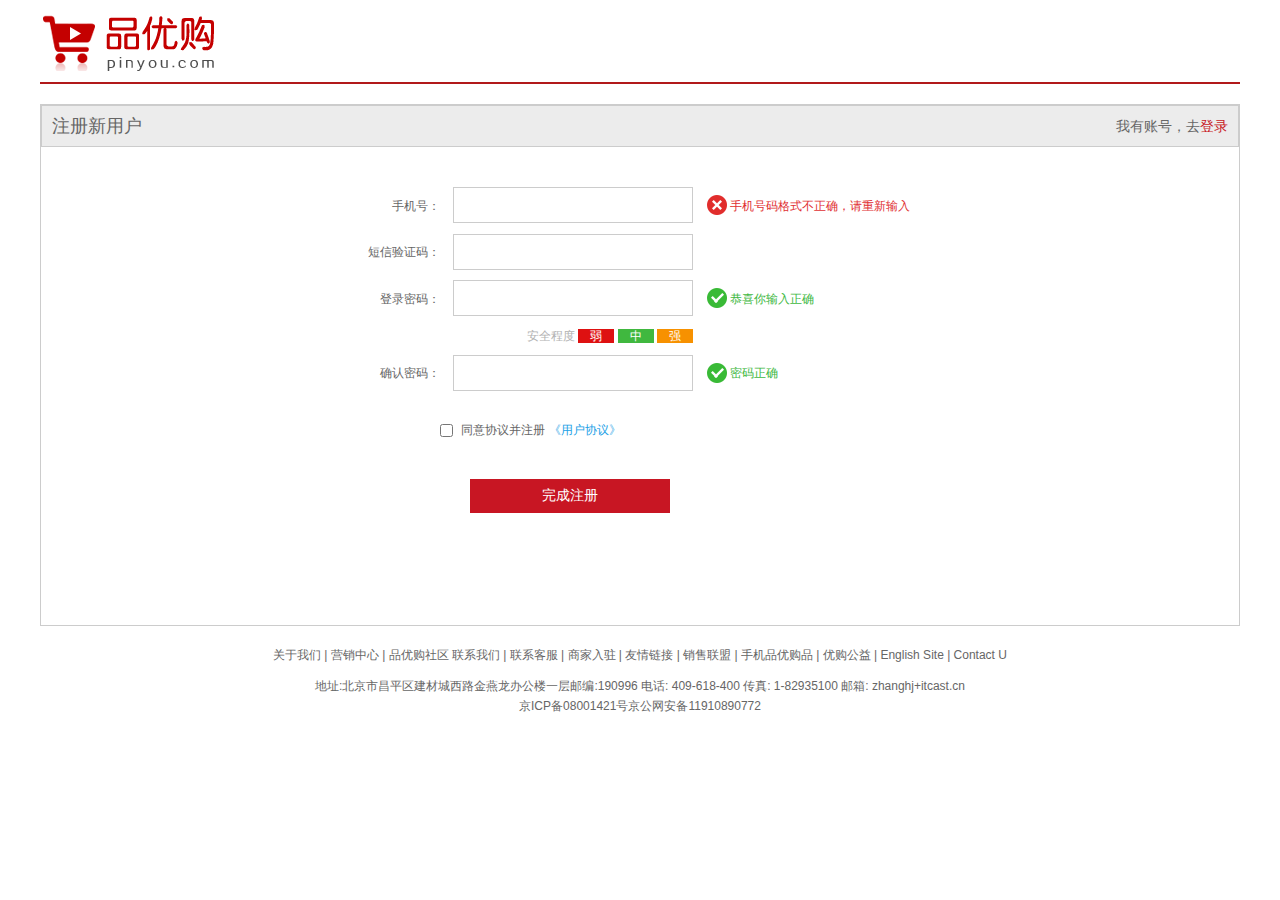
<file: regist.html>
<!DOCTYPE html>
<html lang="en">
<head>
  <meta charset="UTF-8">
  <meta http-equiv="X-UA-Compatible" content="IE=edge">
  <meta name="viewport" content="width=device-width, initial-scale=1.0">
  <title>注册页面</title>
  <link rel="stylesheet" href="css/base.css">
  <link rel="stylesheet" href="css/rigist.css">
</head>
<body>
  <div class="w">
    <div class="header">
      <div class="logo">
        <a href="index.html">
          <img src="img/logo.png" alt="">
        </a>
      </div>


    </div>

    <div class="rigisterarea">
      <h3>
        注册新用户
        <em>我有账号，去<a href="#">登录</a></em>
      </h3>
      <div class="reg_form">
        <form action="demo.php">
          <ul>
            <li>
              <label for="tel">手机号：</label>
              <input type="text" class="inp" id="tel">
              <span class="error">
                <i class="error_icon"></i>
                手机号码格式不正确，请重新输入
              </span>
            </li>
            <li>
              <label for="">短信验证码：</label>
              <input type="text" class="inp">
            </li>  
            <li>
              <label for="">登录密码：</label>
              <input type="text" class="inp">
              <span class="success">
                <i class="success_icon"></i>
                恭喜你输入正确
              </span>
            </li>
            <li class="safe">
              <!-- <input type="text"> -->
              安全程度
              <em class="ruo">弱</em>
              <em class="zhong">中</em>
              <em class="qiang">强</em>
            </li>
            <li>
              <label for="">确认密码：</label>
              <input type="text" class="inp">
              <span class="success">
                <i class="success_icon"></i>
                密码正确
              </span>
            </li>
            <li class="agree">
              <input type="checkbox">
              同意协议并注册
              <a href="#">《用户协议》</a>
            </li>
            <li>
              <input type="submit" value="完成注册" class="over">
            </li>
          </ul>
        </form>
      </div>
    </div>  
    
    <div class="footer">
      <p class="links">
        关于我们 | 营销中心 | 品优购社区
        联系我们 | 联系客服 | 商家入驻 | 友情链接 | 销售联盟 | 手机品优购品 | 优购公益 | English Site | Contact U
      </p>

      <p class="copyright">
        地址:北京市昌平区建材城西路金燕龙办公楼一层邮编:190996 电话: 409-618-400 传真: 1-82935100
        邮箱: zhanghj+itcast.cn
        <br>
        京ICP备08001421号京公网安备11910890772
      </p>
    </div>
  </div>
</body>
</html>
</file>
<file: css/base.css>
﻿/*清除元素默认的内外边距  */
* {
    margin: 0;
    padding: 0;
}
/*让所有斜体 不倾斜*/
em,
i {
    font-style: normal;
}
/*去掉列表前面的小点*/
li {
    list-style: none;
}
/*图片没有边框   去掉图片底侧的空白缝隙*/
img {
    border: 0;  /*ie6*/
    vertical-align: middle;
}
/*让button 按钮 变成小手*/
button {
    cursor: pointer;
}
/*取消链接的下划线*/
a {
    color: #666;
    text-decoration: none;
}

a:hover {
    color: #e33333;
}

button,
input {
    font-family: 'Microsoft YaHei', 'Heiti SC', tahoma, arial, 'Hiragino Sans GB', \\5B8B\4F53, sans-serif;
    outline: none
}

body {
    background-color: #fff;
    font: 12px/1.5 'Microsoft YaHei', 'Heiti SC', tahoma, arial, 'Hiragino Sans GB', \\5B8B\4F53, sans-serif;
    color: #666
}

.hide,
.none {
    display: none;
}
/*清除浮动*/
.clearfix:after {
    visibility: hidden;
    clear: both;
    display: block;
    content: ".";
    height: 0
}

.clearfix {
    *zoom: 1
}
</file>
<file: css/common.css>
@font-face {
  font-family: 'icomoon';
  src: url('../fonts/icomoon.eot?7kkyc2');
  src: url('../fonts/icomoon.eot?7kkyc2#iefix') format('embedded-opentype'),
    url('../fonts/icomoon.ttf?7kkyc2') format('truetype'),
    url('../fonts/icomoon.woff?7kkyc2') format('woff'),
    url('../fonts/icomoon.svg?7kkyc2#icomoon') format('svg');
  font-weight: normal;
  font-style: normal;
}
.icomoon {
  font-family: 'icomoon';
  font-size: 16px;
  line-height: 26px;
}
.fl {
  float: left;
}
.fr {
  float: right;
}
/* 版心 */
.w {
  width: 1200px;
  margin: 0 auto;
}
.style-red {
  color: #c81623;
}
/* 顶部导航模块 */
.shortcut {
  height: 31px;
  background-color: #f1f1f1;
  line-height: 31px;
}
.shortcut li {
  float: left;
}
.spacer {
  width: 1px;
  height: 12px;
  background-color: #666;
  margin: 9px 12px 0;
}
/* header区域 */
.header {
  position: relative;
  height: 105px;
  /* background-color: pink; */
}
.logo {
  position: absolute;
  top: 25px;
  left: 0;
  width: 100px;
  height: 50px;
}
.logo a {
  display: block;
  overflow: hidden;
  width: 175px;
  height: 56px;
  background: url(../img/logo.png) no-repeat;
  text-indent: -999px;
}
.search {
  position: absolute;
  top: 25px;
  left: 348px;
}
.text {
  float: left;
  width: 445px;
  height: 32px;   
  border: 2px solid #b1191a;
  padding-left: 10px;
  color: #ccc;
}
.btn {
  float: left;
  width: 82px;
  height: 36px;
  border: 0;
  background: #b1191a;
  font-size: 16px;
  color: #fff;
}
/* 热词 */
.hotword {
  position: absolute;
  top: 65px;
  left: 348px;
}
.hotword a {
  margin: 0 10px;
}
.shopcar {
  position:absolute;
  top: 25px;
  right: 64px;
  width: 138px;
  height: 34px;
  border: 1px solid #dfdfdf;
  background-color: #f7f7f7;
  line-height: 34px;
  text-align: center;
}
.car {
  font-family: 'icomoon';
  color: #da555d;
}
.arrow {
  font-family: 'icomoon';
  margin-left: 5px;
}
.count {
  position: absolute;
  top: -5px;
  left: 100px;
  background-color: #e60012;
  height: 14px;
  line-height: 14px;
  color: #fff;
  border-radius: 7px 7px 7px 0;
}
.nav {
  height: 45px;
  border-bottom: 2px solid #c1191a;
}
.dropdown {
  width: 209px;
  height: 45px;
}
.dropdown .dt {
  width: 100%;
  height: 100%;
  background-color: #b1191a;
  font-size: 16px;
  color: #fff;
  text-align: center;
  line-height: 45px;
}
.dropdown .dd {
  height: 465px;     
  background: #c81623;                                                                                                                                                                                                                                                                                                                                                                                                                                                                                                                              
  margin-top: 2px;
}
.menu-item {
  height: 31px;
  line-height: 31px;
  margin-left: 1px;
  padding: 0 10px;
  transition: all .5s;
}
.menu-item:hover {
  background-color: #fff;
  padding-left: 20px;
}
.menu-item:hover a {
  color: #c81623;
}
.menu-item a {
  font-size: 14px;
  color: #fff;
}
.menu-item i {
  float: right;
  font-family: 'icomoon';
  font-size: 18px;
  color: #fff;
}
/* nav start */
.navitems li {
  float: left;
}
.navitems li a {
  display: block;
  height: 45px;
  padding: 0 25px;
  line-height: 45px;
  font-size: 16px;
}
/* nav end */
/* footer 部分 */
.footer {
  height: 386px;
  background-color: #f5f5f5;
  padding-top: 30px;
}
.mod_service {
  height: 79px;
  border-bottom: solid 1px #ccc;
}
.mod_service li {
  float: left;
  width: 240px;
  height: 79px;
}
/* 公共类 */
.mod-service-icon {
  float: left;
  width: 50px;
  height: 50px;
  margin-left: 5px;
  background: url(../img/icons.png) no-repeat;
}
.mod_service_tit {
  float: left;
  margin-left: 5px;
}
.mod_service_tit h5 {
  margin: 5px 0;
}
.mod_service_zheng {
  background-position: -253px -3px;
}
.mod_service_kuai {
  background-position: -255px -54px;
}               
.mod_service_wu {
  background-position: -257px -105px;
}               
.mod_service_te {
  background-position: -257px -156px;
}               
.mod_service_bang {
  background-position: -256px -209px;
}      
.mod_help{
  height: 187px;
  border-bottom: 1px solid #ccc;
}
.mod_help_item {
  float: left;
  width: 150px;
  padding: 20px 0 0 50px;
}
.mod_help_item dt {
  height: 25px;
  font-size: 16px;
}
.mod_help_item dd {
  height: 22px;
}
.mod_help_app dt,
.mod_help_app p {
  padding-left: 15px;
}
.mod_help_app img {
  margin: 7px 0;
}
.mod_copyright {
  text-align: center;
}
.mod_copyright_links {
  margin: 20px 0 15px 0;
}
.mod_copyright_info {
  line-height: 18px;
}
</file>
<file: css/index.css>
/* 放置首页样式 */
.main {
  width: 980px;
  height: 455px;
  margin: 10px 0 0 219px;
}
.focus {
  position: relative;
  width: 720px;
  height: 455px;
  background-color: blue;
}
.arrow-l,
.arrow-r {
 position: absolute;
 top: 50%;
 margin-top: -20px;
 width: 24px;
 height: 40px;
 background-color: rgba(0, 0, 0, .3);
 text-align: center;
 line-height: 40px;
 color: #fff;
 font-family: 'icomoon';
 font-size: 18px;
}
.arrow-r { 
  right: 0;
}
.circle {
  position: absolute;
  bottom: 10px;
  left: 50px;
}
.circle li {
  float: left;
  width: 8px;
  height: 8px;
  border: 2px solid rgba(255, 255, 255, .5);
  margin: 0 3px;
  border-radius: 50%;
  cursor: pointer;
}
.newsflash {
  width: 250px;
  height: 455px;
}
.news {
  height: 163px;
  border: 1px solid #ccc;
}
.news-hd {
  height: 32px;
  border-bottom: 1px dotted #ccc;
  font-size: 14px;
  line-height: 32px;
  padding: 0 15px 0 15px;
}
.news-hd a {
  float: right;
  font-family: 'icomoon';
  font-size: 12px;
}
.news-bd {
  padding: 10px 0 0 15px;
}
.news-bd li {
  height: 23px;
}
.lifeservice {
  height: 208px;
  border: 1px solid #ccc;
  border-top: none;
  overflow: hidden;
}
.lifeservice ul {
  width: 254px;
}
.lifeservice li {
  position: relative;
  float: left;
  width: 62px;
  height: 70px;
  border-right: 1px solid #ccc;
  border-bottom: 1px solid #ccc;
}
.lifeservice li a {
  display: block;
  /* 解决外边距塌陷问题 */
  overflow: hidden;
  height: 100%;
}
.lifeservice li p {
  text-align: center;
}
.hot {
  position: absolute;
  right: 0;
  top: 0;
  width: 12px;
  height: 15px;
  background: url(../img/jian.jpg) no-repeat;
  background-size: 100%;
}
.service_ico {
  display: block;
  width: 24px;
  height: 24px;
  background: url(../img/icons.png) no-repeat;
  margin: 10px auto;
}
.service_ico_huafei {
  background-position: -17px -16px;
}
.service_ico_feiji {
  background-position: -78px -16px;
}
.service_ico_dianyingpiao {
  background-position: -139px -16px;
}
.service_ico_game {
  background-position: -206px -16px;
}
.service_ico_caipiao {
  background-position: -17px -88px;
}
.service_ico_jiayouka {
  background-position: -78px -88px;
}
.service_ico_jiudian {
  background-position: -139px -88px;
}
.service_ico_huochepiao {
  background-position: -206px -88px;
}
.service_ico_zhongchou {
  background-position: -17px -160px;
}
.service_ico_licai {
  background-position: -78px -160px;
}
.service_ico_lipinka {
  background-position: -139px -160px;
}
.service_ico_baitiao {
  background-position: -206px -160px;
}
.bargain {
  height: 75px;
  margin-top: 5px;
}
/* 推荐模块 开始 */
.recommend {
  height: 163px;
  margin-top: 10px;
}
.recom-hd {
  width: 200px;
  height: 163px;
  background-color: #5c5251;
  text-align: center;
}
.recom-hd img {
  margin: 30px 0 10px 0;
}
.recom-hd h3 {
  font-size: 18px;
  color: #fff;
  font-weight: 400;
}
.recom-bd {
  width: 1000px;
  height: 163px;
  background-color: #ebebeb;
  overflow: hidden;
}
.recom-bd ul li {
  float: left;
  width: 249px;
  height: 145px;
  /* border-right: 1px solid #ccc; */
  /* margin-top: 10px; */
}
.recom-bd .last {
  border-right: 0;
}
/* 推荐模块 结束 */
/* 楼层区 开始 */
.box-hd {
  height: 30px;
  border-bottom: 2px solid #c81623;
  margin-top: 25px;
}
.box-bd li {
  overflow: hidden;
}
.box-bd img {
  transition: all .2s;
}
.box-bd img:hover {
  margin-left: 8px;
}
.box-hd h3 {
  float: left;
  font-size: 18px;
  color: #c81623;
}
.tab-list {
  float: right;
  line-height: 30px;
}
.tab-list li {
  float: left;
}
.tab-list li a {
  margin: 0 15px;
}
.box-bd {
  height: 360px;
}
.w209 {
  width: 209px;
  background-color: #f9f9f9;
}
.w329 {
  width: 329px;
}
.w219 {
  width: 219px;
  border-right: 1px solid #ccc;
}
.w220 {
  width: 220px;
  border-right: 1px solid #ccc;
}
.tab-con li {
  float: left;
  height: 361px;
}
.tab-con-item {
  border-bottom: 1px solid #ccc;
}
.tab-con-list {
  overflow: hidden;
  margin-bottom: 15px;
}
.tab-con-list li {
  width: 86px;
  height: 32px;
  line-height: 32px;
  border-bottom: 1px solid #ccc;
  margin-left: 10px;
  text-align: center;
}
/* 楼层区 结束 */
/* 电梯导航 开始 */
.fixedtool {
  position: fixed;
  top: 100px;
  left: 50%;
  margin-left: -676px;
  width: 66px;
  background-color: #fff;
}
.fixedtool li{
  height: 32px;
  line-height: 32px;
  text-align: center;
  font-size: 12px;
  border-bottom: 1px solid #ccc;
  cursor: pointer;
}
.fixedtool .current {
  background-color: #c81623;
}
.fixedtool .current a {
  color: #fff;
}
/* 电梯导航 结束 */
</file>
<file: css/detail.css>
.de_container {
  margin-top: 20px;
}
.crumb_wrap {
  height: 25px;
}
.crumb_wrap a {
  margin-right: 10px;
}
.preview_wrap {
  width: 400px;
  height: 590px;
}
.preview_img {
  height: 398px;
  border: 1px solid #ccc;
  overflow: hidden;
}
.preview_list {
  position: relative;
  height: 60px;
  margin-top: 60px;
}
.list_item {
  width: 320px;
  height: 60px;
  margin: 0 auto;
}
.list_item li {
  float: left;
  width: 56px;
  height: 56px;
  border: 2px solid transparent;
  margin: 0 2px;
}
.list_item li.current {
  border-color: #c81623;
}
.arrow_prev,
.arrow_next {
  position: absolute;
  top: 15px;
  width: 22px;
  height: 32px;
}
.arrow_prev {
  left: 0;
  background: url(../img/arrow-prev.png) no-repeat;
}
.arrow_next {
  right: 0;
  background: url(../img/arrow-next.png) no-repeat;
}
.itemInfo_wrap {
  width: 718px;
}
.sku_name {
  height: 30px;
  font-size: 16px;
  font-weight: 700;
}
.news {
  height: 32px;
  color: #e12228;
}
.summary dl {
  overflow: hidden;
}
.summary dt,
.summary dd {
  float: left;
}
.summary dt {
  line-height: 36px;
  width: 60px;
  padding-left: 10px;

}
.summary_price,
.summary_promotion  {
  position: relative;
  padding: 10px 0;
  background-color: #fee9eb;
}
.price {
  font-size: 24px;
  color: #e12228;
}
.summary_price a {
  color: #e12228;
}
.summary_price .remark {
  position: absolute;
  right: 10px;
  top: 20px;
}
.summary_promotion dd {
  width: 450px;
  line-height: 36px;
}
.summary_promotion em {
  display: inline-block;
  width: 40px;
  height: 22px;
  background-color: #e12228;
  text-align: center;
  line-height: 22px;
  color: #fff;
}
.summary_support dd {
  line-height: 36px;
}
.summary a.current {
  border-color: #c81623;
}
.choose_color a {
  display: inline-block;
  width: 80px;
  height: 41px;
  background-color: #f7f7f7;
  border: 1px solid #ededed;
  text-align: center;
  line-height: 41px;
}
.choose_version,
.choose_buy {
  margin: 10px 0;
}
.choose_version a,
.choose_capacity a,
.choose_buy a,
.choose_suit a {
  display: inline-block;
  height: 32px;
  padding: 0 12px;
  background-color: #f7f7f7;
  border: 1px solid #ededed;
  text-align: center;
  line-height: 32px;
}
.choose_btns {
  margin: 20px 0 0 10px;
}
.choose_amount {
  position: relative;
  float: left;
  width: 50px;
  height: 46px;
}
.choose_amount input {
  width: 33px;
  height: 44px;
  border: 1px solid #ccc;
  text-align: center;
}
.add,
.reduce {
  position: absolute;
  right: 0;
  width: 15px;
  height: 22px;
  border: 1px solid #ccc;
  background-color: #f1f1f1f1;
  text-align: center;
  line-height: 22px;
}
.add {
  top: 0;
}
.reduce {
  bottom: 0;
  cursor: not-allowed;
}
.addcar {
  float: left;
  width: 142px;
  height: 46px;
  background-color: #c81623;
  text-align: center;
  line-height: 46px;
  font-size: 18px;
  color: #fff;
  margin-left: 10px;
}
.product_detail {
  margin-bottom: 50px;
}
.aside {
  width: 208px;
  border: 1px solid #ccc;
}
.tab_list li {
  float: left;
  background-color: #E7EDE7;
  border-bottom: 1px solid #ccc;
  height: 33px;
  text-align: center;
  line-height: 33px;
}
/* 鼠标点击li变换样式 */
.tab_list .current {
  background-color: #fff;
  border-bottom: 0;
  color: red;
}
.first_tab {
  width: 104px;
}
.second_tab {
  width: 103px;
  border-left: 1px solid #ccc;
}
.tab_link {
  margin-left: 10px;
}
.tab_link li {
  float: left;
  width: 92px;
  height: 32px;
  line-height: 32px;
  border-bottom: 2px dashed #E4E9E3;
  margin-left: 2px;
}
.tab_con li {
  width: 190px;
  margin-left: 10px;
  border-bottom: 1px solid #ccc;
}
.tab_con li h5{
  white-space: nowrap;
  overflow: hidden;
  text-overflow: ellipsis;
  font-weight: 400;
}
.aside_price {
  font-weight: 700;
  margin: 10px 0;
}
.as_addcar {
  display: block;
  width: 88px;
  height: 26px;
  border: 1px solid #ccc;
  background-color: #f7f7f7;
  margin: 10px auto;
  text-align: center;
  line-height: 26px;
}
.detail {
  width: 978px;
}
.detail_tab_list {
  height: 39px;
  border: 1px solid #ccc;
  background-color: #f1f1f1;
}
.detail_tab_list li {
  float: left;
  height: 39px;
  line-height: 39px;
  padding: 0 20px;
  text-align: center;
  cursor: pointer;
}
.detail_tab_list .current {
  background-color: #c81623;
  color: #fff;
}
.item_info {
  padding: 20px 0 0 20px;
}
.item_info li {
  line-height: 22px;
}
.more {
  float: right;
  font-weight: 700;
  font-family: 'icomoon';
}
</file>
<file: css/list.css>
.sk {
  position: absolute;
  top: 40px;
  left: 185px;
  height: 32px;
  border-left: 2px solid #b1191a;
  padding: 0 15px;
}
.sk_list li {
  float: left;
  height: 45px;
  line-height: 45px;
  margin: 0 30px;
}
.sk_list li a {
  color: #000;
  font-size: 16px;
  font-weight: 700;
}
.sk_list li a:hover {
  color: #c81523;
}
.sk_con li {
  float: left;
  line-height: 45px;
  margin: 0 20px;
}
.sk_con li a {
  font-size: 14px;
  font-weight: 700;
  font-family: 'icomoon';
}
/* 列表内容区域 开始 */
.sk_bd{
  margin-top: 25px;
}
.sk_bd ul {
  width: 1212px;
}
.sk_goods {
  position: relative;
  float: left;
  width: 288px;
  height: 458px;
  border: 1px solid transparent;
  margin: 0 13px 15px 0;
}
.sk_goods:hover {
  border: 1px solid #e12228;
}
.sk_goods_title {
  font-size: 14px;
  color: #666;
  font-family: normal;
  padding: 10px 10px 15px;
}
.sk_goods_price {
  padding: 0 10px;
}
.sk_goods_price em {
  font-size: 22px;
  color: #F01806;
}
.sk_goods_price del {
  font-size: 14px;
  font-weight: 700;
}
.sk_goods_progress {
   padding: 0 10px;
}
.bar {
  display: inline-block;
  width: 130px;
  height: 10px;
  border: 1px solid #b1191a;
  vertical-align: middle;
  margin: 0 5px;
  border-radius: 5px;
}
.bar_in {
  width: 87%;
  height: 10px;
  background-color: #FF4727;
}
.sk_goods_progress i,
.sk_goods_progress em {
  color: #f24349;
}
.sk_goods_buy {
  position: absolute;
  bottom: 0;
  width: 100%;
  height: 50px;
  background-color: #b1191a;
  color: #fff;
  text-align: center;
  line-height: 50px;
  font-size: 20px;
}
/* 列表内容区域 结束 */
.page {
  margin: 40px 0;
  /* 行内块 行内元素居中对齐 */
  text-align: center;
}
.page_num a {
  display: inline-block;
  width: 36px;
  height: 36px;
  line-height: 36px;
  border: 1px solid #ccc;
  background-color: #f7f7f7;
}
.page_num .pn-prev,
.page_num .pn-next {
  width: 83px;
}
.page_num .dotted,
.page_num .current {
  border: 1px solid transparent;
  background-color: transparent;
}
.page_skip input {
  width: 46px;
  height: 36px;
  border: 1px solid #ccc;
  text-align: center;
}
.page_skip input:focus {
  width: 88px;
  border: 1px solid blue;
}
.page_skip button {
  width: 54px;
  height: 36px;
  border: 1px solid #ccc;
  background-color: #f7f7f7;
}
.demo {
  display: block;
}
</file>
<file: css/rigist.css>
.w {
  width: 1200px;
  margin: auto;
}
.header {
  height: 82px;
  border-bottom: 2px solid #b1191a;
}
.logo {
  padding-top: 15px;
}
.rigisterarea {
  height: 520px;
  border: 1px solid #ccc;
  margin-top: 20px;
}
.rigisterarea h3 {
  height: 40px;
  border: 1px solid #ccc;
  background-color: #ececec;
  padding: 0 10px;
  font-weight: 400;
  line-height: 40px;
  font-size: 18px;
}
.rigisterarea h3 em {
  float: right;
  font-size: 14px;
}
.rigisterarea a {
  color: #c81623;
}
.reg_form {
  width: 600px;
  height: 420px;
  margin: 40px auto 0;
}
.reg_form li {
  margin-bottom: 10px;
}
.reg_form label {
  display: inline-block;
  width: 100px;
  height: 36px;
  line-height: 36px;
  text-align: right;
}
.inp {
  width: 238px;
  height: 34px;
  border: 1px solid #ccc;
  margin-left: 10px;
}
.error_icon,
.success_icon {
  display: inline-block;
  width: 20px;
  height: 20px;
  vertical-align: middle;
  margin-top: -2px;
}
.error {
  color: #df3033;
  margin-left: 10px;
}
.error_icon {
  background: url(../img/error.png) no-repeat;
}
.success {
  color: #40b83f;
  margin-left: 10px;
}
.success_icon {
  background: url(../img/success.png) no-repeat;
}
.safe {
  padding-left: 187px;
  color: #b2b2b2;
}
.safe em {
  padding: 0 12px;
  color: #fff;
}
.ruo {
  background-color: #de1111;
}
.zhong {
  background-color: #40b83f;
}
.qiang {
  background-color: #f79100;
}
.agree {
  padding-top: 20px;
  padding-left: 100px;
}
.agree input {
  vertical-align: middle;
  margin-right: 5px;
}
.agree a {
  color: #1ba1e6;
}
.over {
  width: 200px;
  height: 34px;
  background-color: #c81623;
  border: 0;
  font-size: 14px;
  color: #fff;
  margin: 30px 0 0 130px;
}
.footer {
  height: 120px;
  text-align: center;
}
.links {
  margin-top: 20px;
  height: 30px;
}
.copyright {
  line-height: 20px;
}
</file>
